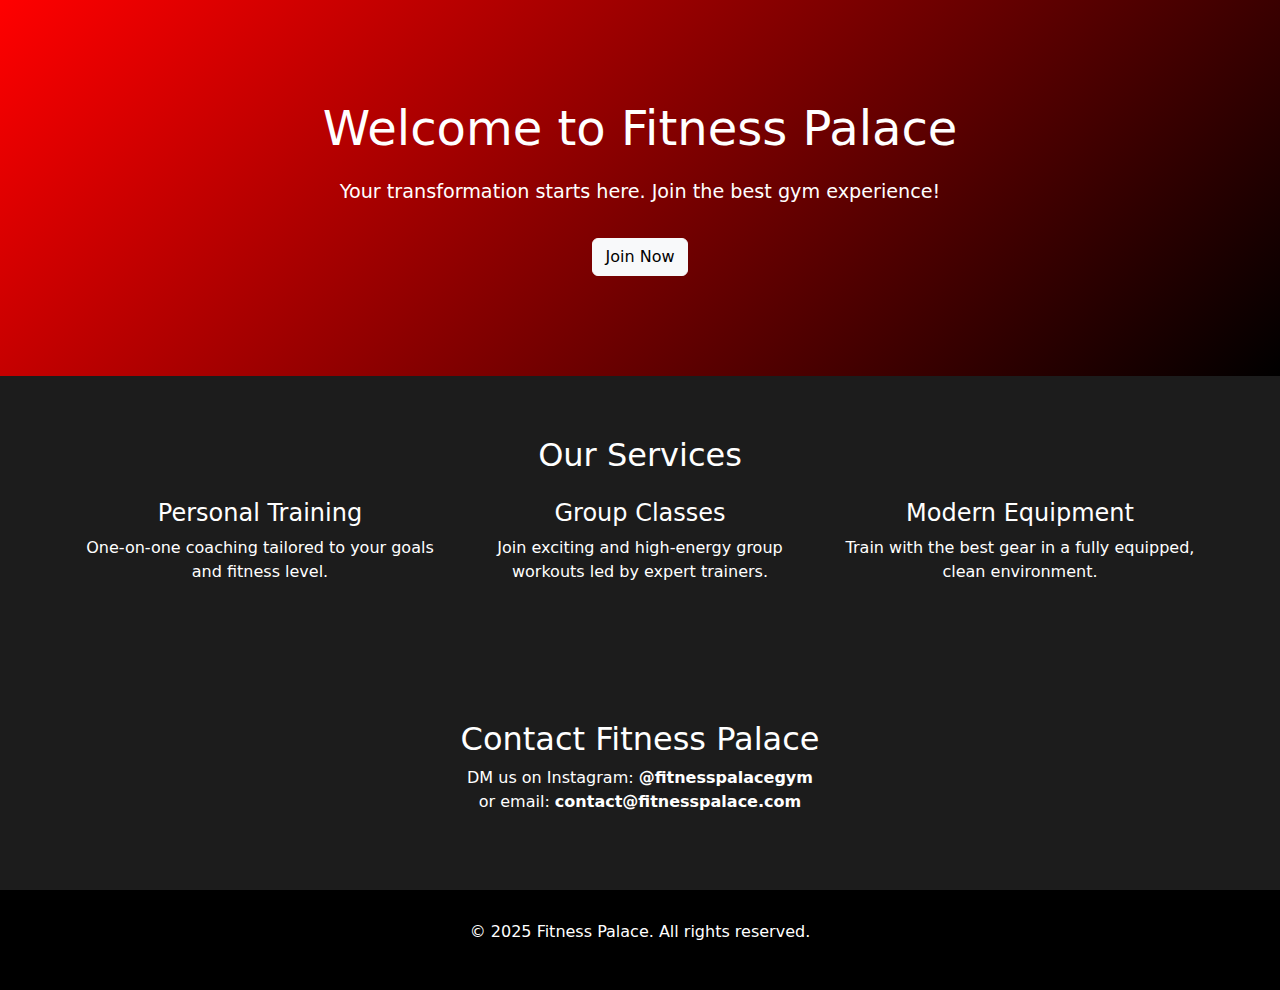
<file: index.html>
<!DOCTYPE html><html lang="en">
<head>
  <meta charset="UTF-8" />
  <meta name="viewport" content="width=device-width, initial-scale=1.0" />
  <title>Fitness Palace - Gym Website</title>
  <link href="https://cdn.jsdelivr.net/npm/bootstrap@5.3.0/dist/css/bootstrap.min.css" rel="stylesheet">
  <link rel="stylesheet" href="style.css">
</head>
<body>
  <!-- Hero Section -->
  <section class="hero">
    <div class="container">
      <h1>Welcome to Fitness Palace</h1>
      <p>Your transformation starts here. Join the best gym experience!</p>
      <a href="#contact" class="btn btn-light mt-3">Join Now</a>
    </div>
  </section>  <!-- Services Section -->  <section class="services text-center">
    <div class="container">
      <h2 class="mb-4">Our Services</h2>
      <div class="row">
        <div class="col-md-4">
          <h4>Personal Training</h4>
          <p>One-on-one coaching tailored to your goals and fitness level.</p>
        </div>
        <div class="col-md-4">
          <h4>Group Classes</h4>
          <p>Join exciting and high-energy group workouts led by expert trainers.</p>
        </div>
        <div class="col-md-4">
          <h4>Modern Equipment</h4>
          <p>Train with the best gear in a fully equipped, clean environment.</p>
        </div>
      </div>
    </div>
  </section>  <!-- Contact Section -->  <section id="contact" class="text-center">
    <div class="container">
      <h2>Contact Fitness Palace</h2>
      <p>DM us on Instagram: <strong>@fitnesspalacegym</strong><br> or email: <strong>contact@fitnesspalace.com</strong></p>
    </div>
  </section>  <!-- Footer -->  <footer class="footer">
    <div class="container">
      <p>&copy; 2025 Fitness Palace. All rights reserved.</p>
    </div>
  </footer>
</body>
</html>
</file>
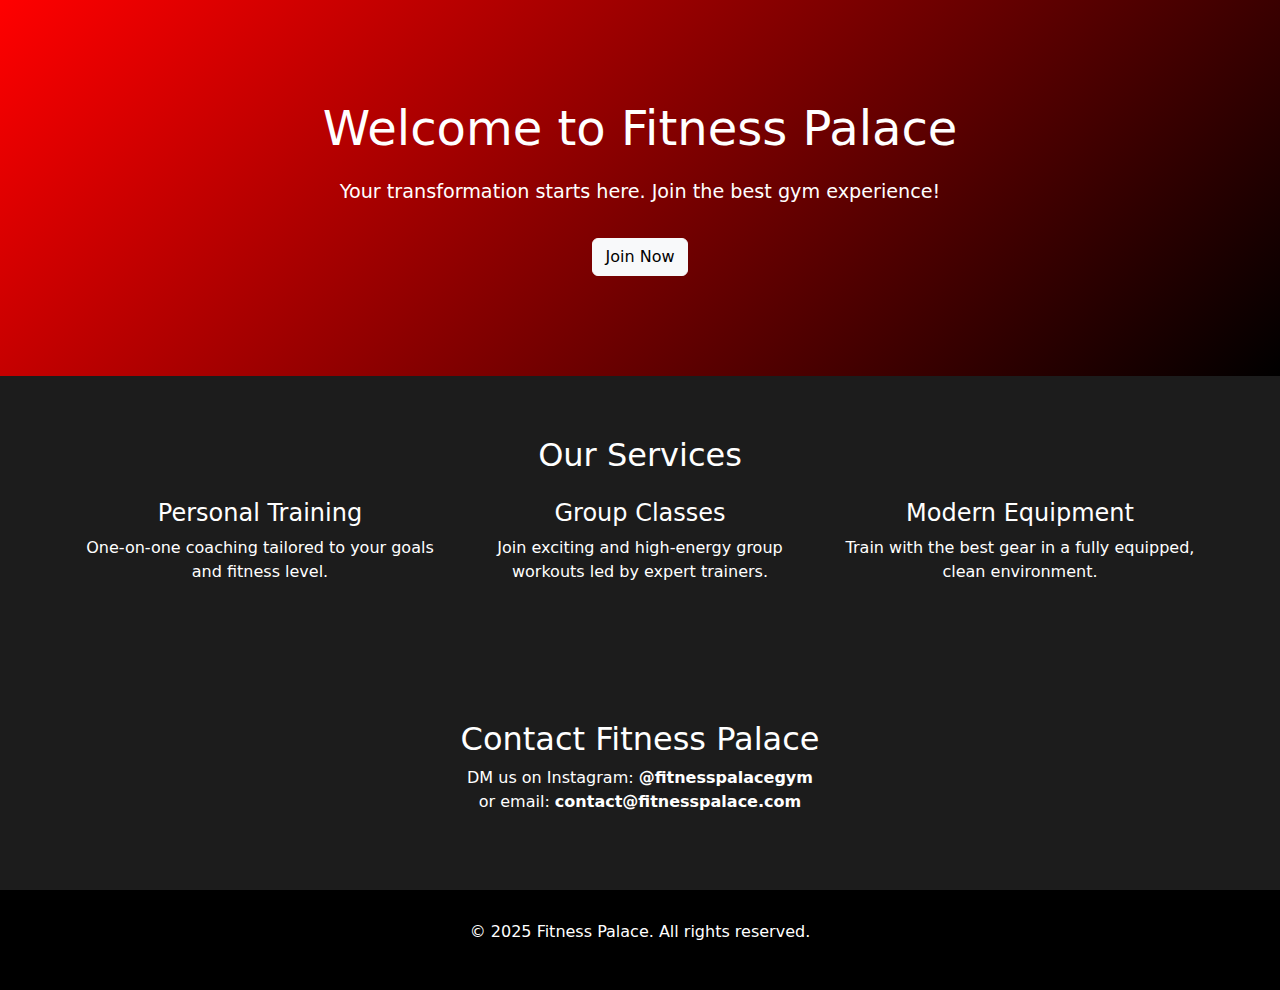
<file: index (2).html>
<!DOCTYPE html><html lang="en">
<head>
  <meta charset="UTF-8" />
  <meta name="viewport" content="width=device-width, initial-scale=1.0" />
  <title>Fitness Palace - Gym Website</title>
  <link href="https://cdn.jsdelivr.net/npm/bootstrap@5.3.0/dist/css/bootstrap.min.css" rel="stylesheet">
  <link rel="stylesheet" href="style.css">
</head>
<body>
  <!-- Hero Section -->
  <section class="hero">
    <div class="container">
      <h1>Welcome to Fitness Palace</h1>
      <p>Your transformation starts here. Join the best gym experience!</p>
      <a href="#contact" class="btn btn-light mt-3">Join Now</a>
    </div>
  </section>  <!-- Services Section -->  <section class="services text-center">
    <div class="container">
      <h2 class="mb-4">Our Services</h2>
      <div class="row">
        <div class="col-md-4">
          <h4>Personal Training</h4>
          <p>One-on-one coaching tailored to your goals and fitness level.</p>
        </div>
        <div class="col-md-4">
          <h4>Group Classes</h4>
          <p>Join exciting and high-energy group workouts led by expert trainers.</p>
        </div>
        <div class="col-md-4">
          <h4>Modern Equipment</h4>
          <p>Train with the best gear in a fully equipped, clean environment.</p>
        </div>
      </div>
    </div>
  </section>  <!-- Contact Section -->  <section id="contact" class="text-center">
    <div class="container">
      <h2>Contact Fitness Palace</h2>
      <p>DM us on Instagram: <strong>@fitnesspalacegym</strong><br> or email: <strong>contact@fitnesspalace.com</strong></p>
    </div>
  </section>  <!-- Footer -->  <footer class="footer">
    <div class="container">
      <p>&copy; 2025 Fitness Palace. All rights reserved.</p>
    </div>
  </footer>
</body>
</html>
</file>
<file: style.css>
body {
  background-color: #121212;
  color: #ffffff;
}

.hero {
  padding: 100px 0;
  background: linear-gradient(135deg, #ff0000, #000000);
  color: white;
  text-align: center;
}

.hero h1 {
  font-size: 3rem;
  margin-bottom: 20px;
}

.hero p {
  font-size: 1.2rem;
}

.services {
  padding: 60px 0;
  background-color: #1c1c1c;
}

.services h2,
.services h4,
.services p {
  color: #ffffff;
}

.footer {
  padding: 30px 0;
  background: #000000;
  color: white;
  text-align: center;
}

#contact {
  background-color: #1c1c1c;
  padding: 60px 0;
}

#contact h2,
#contact p {
  color: #ffffff;
}
</file>
